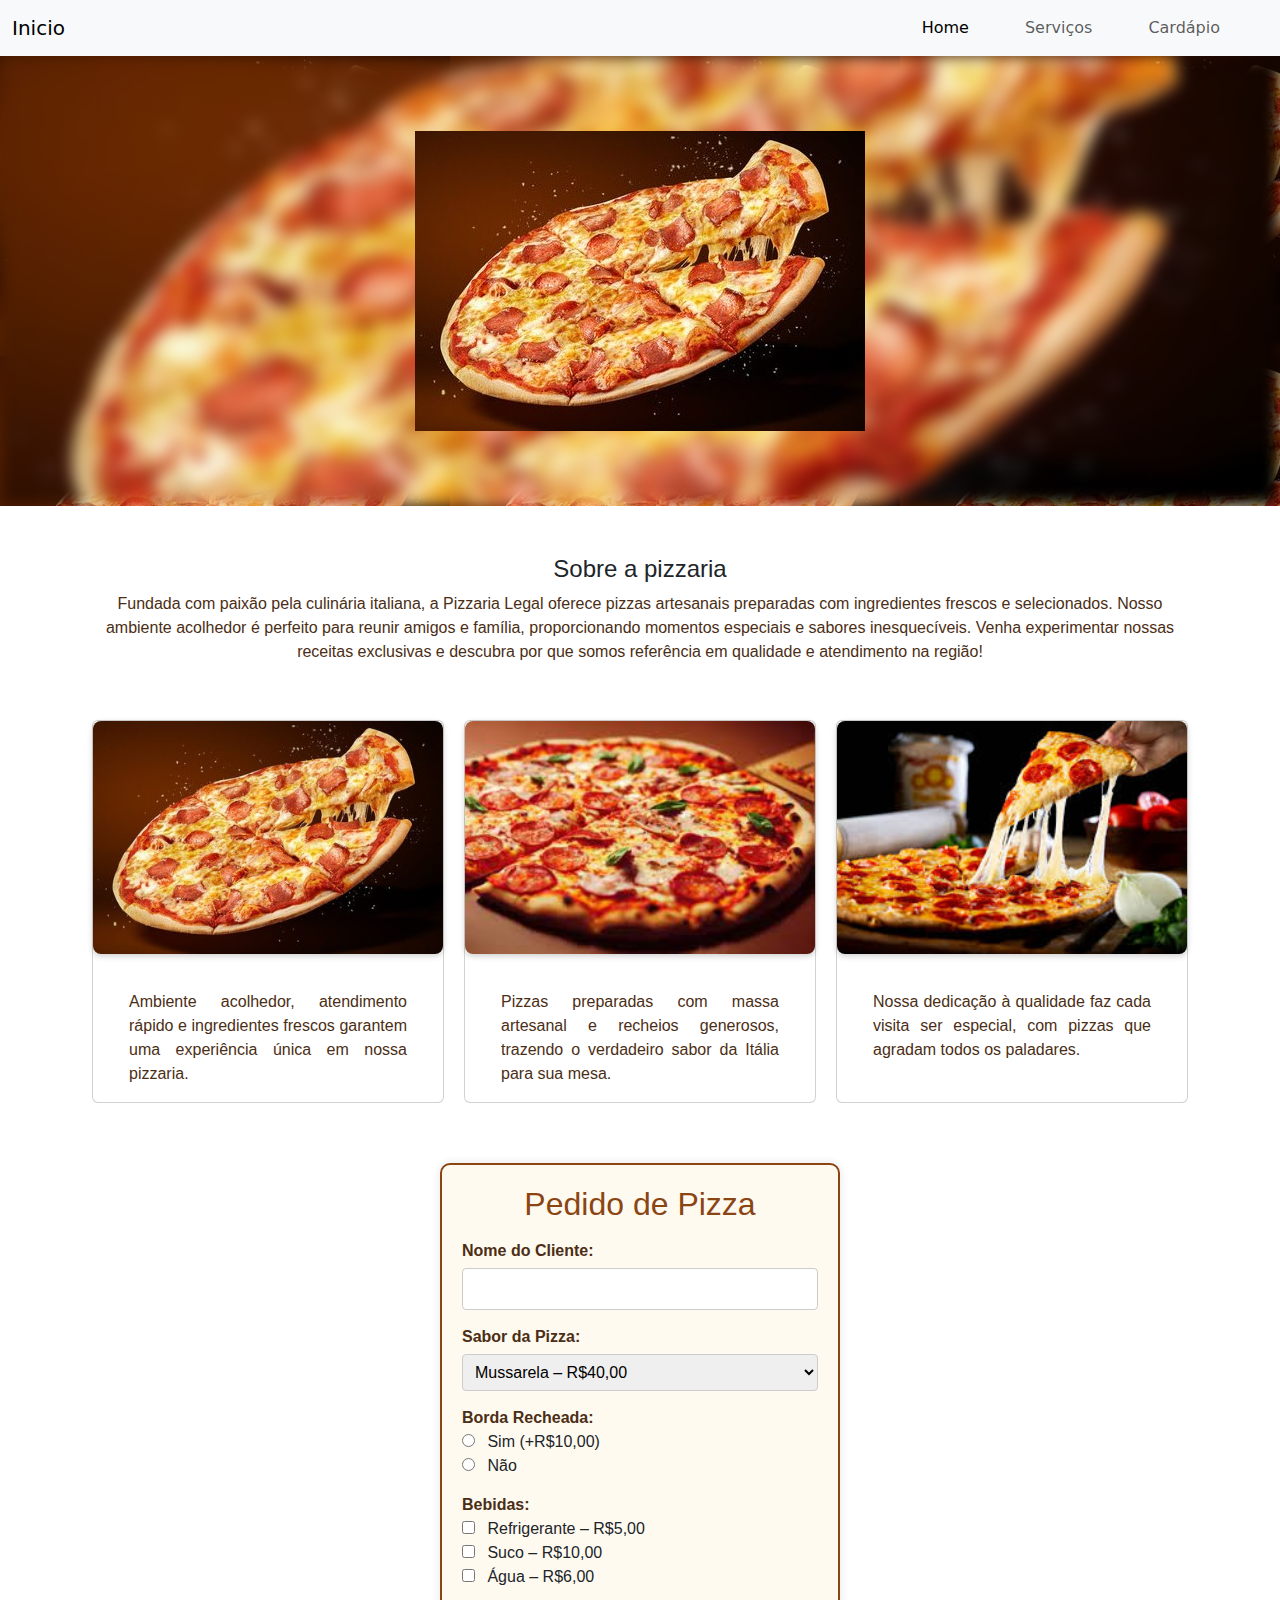
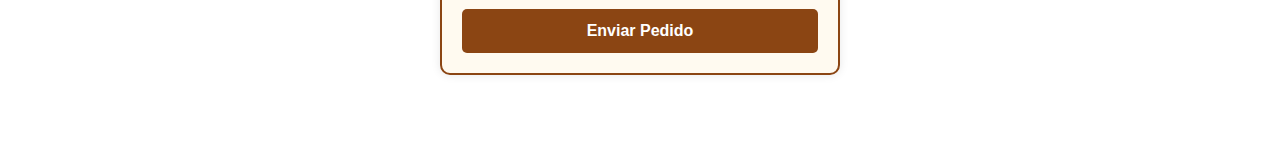
<file: index.html>
<!DOCTYPE html>
<html lang="pt-br">

<head>
      <meta charset="UTF-8">
      <meta name="viewport" content="width=device-width, initial-scale=1.0">
      <link rel="stylesheet" href="style.css">
      <link href="https://cdn.jsdelivr.net/npm/bootstrap@5.3.0/dist/css/bootstrap.min.css" rel="stylesheet">
      <link rel="stylesheet" href="https://cdnjs.cloudflare.com/ajax/libs/font-awesome/6.0.0/css/all.min.css">
      <title>Faça já seu pedido! - Pizzaria Legal</title>
</head>

<body>
      <nav class="navbar navbar-expand-lg bg-body-tertiary">
            <div class="container-fluid">

                  <a class="navbar-brand" href="#">Inicio</a>

                  <button class="navbar-toggler" type="button" data-bs-toggle="collapse"
                        data-bs-target="#navbarNavDropdown" aria-controls="navbarNavDropdown" aria-expanded="false"
                        aria-label="Toggle navigation">
                        <span class="navbar-toggler-icon"></span>
                  </button>

                  <div class="collapse navbar-collapse" id="navbarNavDropdown">
                        <ul class="navbar-nav ms-auto">
                              <li class="nav-item">
                                    <a class="nav-link active" aria-current="page" href="#">Home</a>
                              </li>
                              <li class="nav-item">
                                    <a class="nav-link" href="#">Serviços</a>
                              </li>
                              <li class="nav-item">
                                    <a class="nav-link" href="#">Cardápio</a>
                              </li>
                        </ul>
                  </div>
            </div>
      </nav>

      <div class="img-container">
            <img src="Pizza1.jpg" class="img-fluid" alt="img-grande">
      </div>
      <br>
      <h4>Sobre a pizzaria</h4>
      <p>Fundada com paixão pela culinária italiana, a Pizzaria Legal oferece pizzas artesanais preparadas com ingredientes frescos e selecionados. Nosso ambiente acolhedor é perfeito para reunir amigos e família, proporcionando momentos especiais e sabores inesquecíveis. Venha experimentar nossas receitas exclusivas e descubra por que somos referência em qualidade e atendimento na região!</p>

      <div class="varias-imgs">
            <div class="card" style="width: 22rem;">
                  <img src="Pizza1.jpg" class="card-img-top" alt="...">
                  <div class="card-body">
                        <p class="card-text">Ambiente acolhedor, atendimento rápido e ingredientes frescos garantem uma experiência única em nossa pizzaria.</p>
                  </div>
            </div>

            <div class="card" style="width: 22rem;">
                  <img src="Pizza2.jpeg" class="card-img-top" alt="...">
                  <div class="card-body">
                        <p class="card-text">Pizzas preparadas com massa artesanal e recheios generosos, trazendo o verdadeiro sabor da Itália para sua mesa.</p>
                  </div>
            </div>

            <div class="card" style="width: 22rem;">
                  <img src="Pizza3.jpeg" class="card-img-top" alt="...">
                  <div class="card-body">
                        <p class="card-text">Nossa dedicação à qualidade faz cada visita ser especial, com pizzas que agradam todos os paladares.</p>
                  </div>
            </div>

            <div class="form-container">
                  <h2>Pedido de Pizza</h2>
                  <form action="resumo.php" method="POST">
                        <label>Nome do Cliente:</label>
                        <input type="text" name="nome" required>

                        <label>Sabor da Pizza:</label>
                        <select name="sabor" required>
                              <option value="Mussarela">Mussarela – R$40,00</option>
                              <option value="Calabresa">Calabresa – R$32,00</option>
                              <option value="Portuguesa">Portuguesa – R$35,00</option>
                        </select>

                        <label>Borda Recheada:</label>
                        <input type="radio" name="borda" value="Sim" required> Sim (+R$10,00)<br>
                        <input type="radio" name="borda" value="Não" required> Não

                        <label>Bebidas:</label>
                        <input type="checkbox" name="bebidas[]" value="Refrigerante"> Refrigerante – R$5,00<br>
                        <input type="checkbox" name="bebidas[]" value="Suco"> Suco – R$10,00<br>
                        <input type="checkbox" name="bebidas[]" value="Água"> Água – R$6,00

                        <input type="submit" value="Enviar Pedido">
                  </form>
            </div>
      </div>

      </div>
</body>

</html>
</file>
<file: style.css>
.card:hover {
  box-shadow: 0 4px 16px rgba(0,0,0,0.2);
  transform: translateY(-4px) scale(1.03);
  transition: box-shadow 0.3s, transform 0.3s;
}
body {
  height: 100vh;
  margin: 0;
  padding: 0;
}

.img-container {
  height: 60%;                
  width: 100%;                
  display: flex;
  object-fit: fill;
  justify-content: center;     
  align-items: center;         
}

.img-container img {
  max-height: 80vh;            
  max-width: 90%;              
  height: auto;                
  width: auto;                 
  display: block;
}
.varias-imgs {
  display: flex;
  flex-wrap: wrap;          
  justify-content: center;  
  gap: 20px;                
  padding: 40px 20px;
}

.varias-imgs img {
  width: 350px;                
  height: auto;                
  display: block;
  border-radius: 8px;          
  box-shadow: 0 2px 6px rgba(0,0,0,0.2); 
}

.navbar-nav .nav-item {
  margin-right: 40px;
}

.form-container {
  width: 400px;
  margin: 40px auto;
  padding: 20px;
  border: 2px solid #8B4513; /* Marrom */
  border-radius: 10px;
  background-color: #fffaf0; /* tom claro de fundo */
  box-shadow: 0 0 10px rgba(0, 0, 0, 0.1);
  font-family: sans-serif;
}

.form-container h2 {
  text-align: center;
  color: #8B4513;
}

.form-container label {
  display: block;
  margin-top: 15px;
  font-weight: bold;
  color: #4b2e15;
}

.form-container input[type="text"],
.form-container select {
  width: 100%;
  padding: 8px;
  margin-top: 5px;
  border: 1px solid #ccc;
  border-radius: 4px;
}

.form-container input[type="radio"],
.form-container input[type="checkbox"] {
  margin-right: 8px;
}

.form-container input[type="submit"] {
  margin-top: 20px;
  width: 100%;
  padding: 10px;
  background-color: #8B4513;
  color: white;
  border: none;
  border-radius: 5px;
  cursor: pointer;
  font-weight: bold;
}

.form-container input[type="submit"]:hover {
  background-color: #a0522d;
}

h4 {
  padding-top: 25px;
  margin: 100px 100px 20px 100px;
  text-align: center;
  color: #8B4513;
  font-family: sans-serif;
}

p {
  text-align: center;
  color: #4b2e15;
  font-family: sans-serif;
  margin: 100px 100px 20px 100px;
}

.card-text {
  color: #4b2e15;
  font-family: sans-serif;
  text-align: justify;
  margin: 20px 20px 20px 20px;
}

.img-container {
  background-image: url(Pizza1.jpg);
  width: 100%;
  height: 50%;
  position: relative;
  overflow: hidden;
}

.img-container::before {
  content: "";
  position: absolute;
  inset: 0;
  background-image: inherit;
  background-size: cover;
  background-position: center;
  filter: blur(8px);
  z-index: 0;
}

.img-container > * {
  position: relative;
  z-index: 1;
}
</file>
